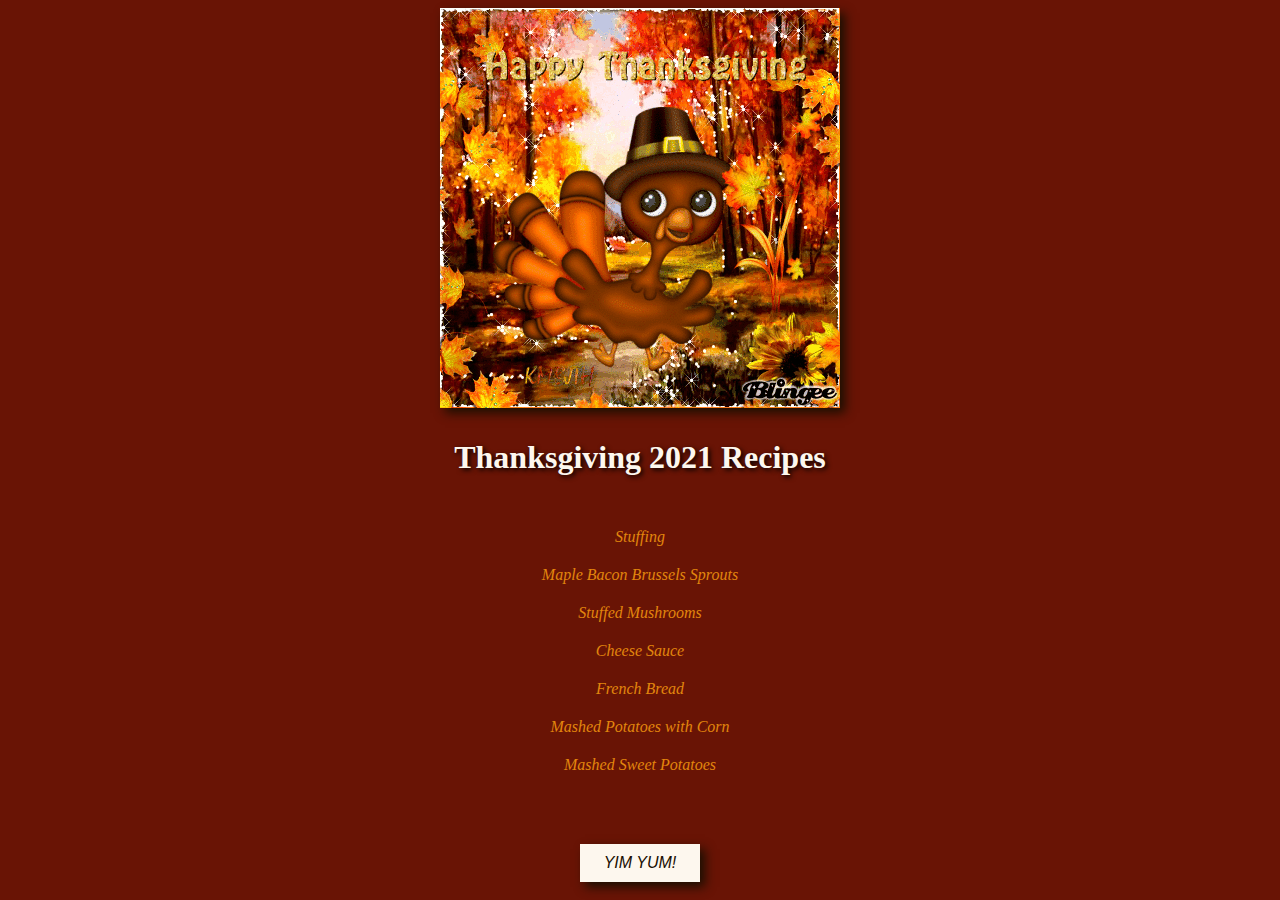
<file: index.html>
<!DOCTYPE html>
<!--[if lt IE 7]>      <html class="no-js lt-ie9 lt-ie8 lt-ie7"> <![endif]-->
<!--[if IE 7]>         <html class="no-js lt-ie9 lt-ie8"> <![endif]-->
<!--[if IE 8]>         <html class="no-js lt-ie9"> <![endif]-->
<!--[if gt IE 8]>      <html class="no-js"> <![endif]-->
<html>
    <head>
        <meta charset="utf-8">
        <meta http-equiv="X-UA-Compatible" content="IE=edge">
        <title>Home</title>
        <meta name="description" content="">
        <meta name="viewport" content="width=device-width, initial-scale=1.0">
        <link rel="stylesheet" href="style.css">
    </head>

   <body>
       <div class="pagecontainer">
       
            <img src="img/363055-Sparkle-Turkey-Happy-Thanksgiving-Gif.gif" alt="happy thanksgiving">
            <h1 class="recipes">Thanksgiving 2021 Recipes</h1>
            <p></p>
            
                <ul class="reclist">
                    <li class="reclist"><a href="recipes/stuffing.html">Stuffing</a></li>
                    <li class="reclist"><a href="recipes/brussels.html">Maple Bacon Brussels Sprouts</a></li>
                    <li class="reclist"><a href="recipes/mushrooms.html">Stuffed Mushrooms</a></li>
                    <li class="reclist"><a href="recipes/cheesesauce.html">Cheese Sauce</a></li>
                    <li class="reclist"><a href="recipes/bread.html">French Bread</a></li>
                    <li class="reclist"><a href="recipes/potatoes.html">Mashed Potatoes with Corn</a></li>
                    <li class="reclist"><a href="recipes/sweetpotatoes.html">Mashed Sweet Potatoes</a></li>
                </ul>
            
        </div>
        
             <p class="yimyum"><a href="https://www.timeanddate.com/countdown/thanksgiving">YIM YUM!</a></p>
         
        

        <script src="" async defer></script>
    </body>
</html>
</file>
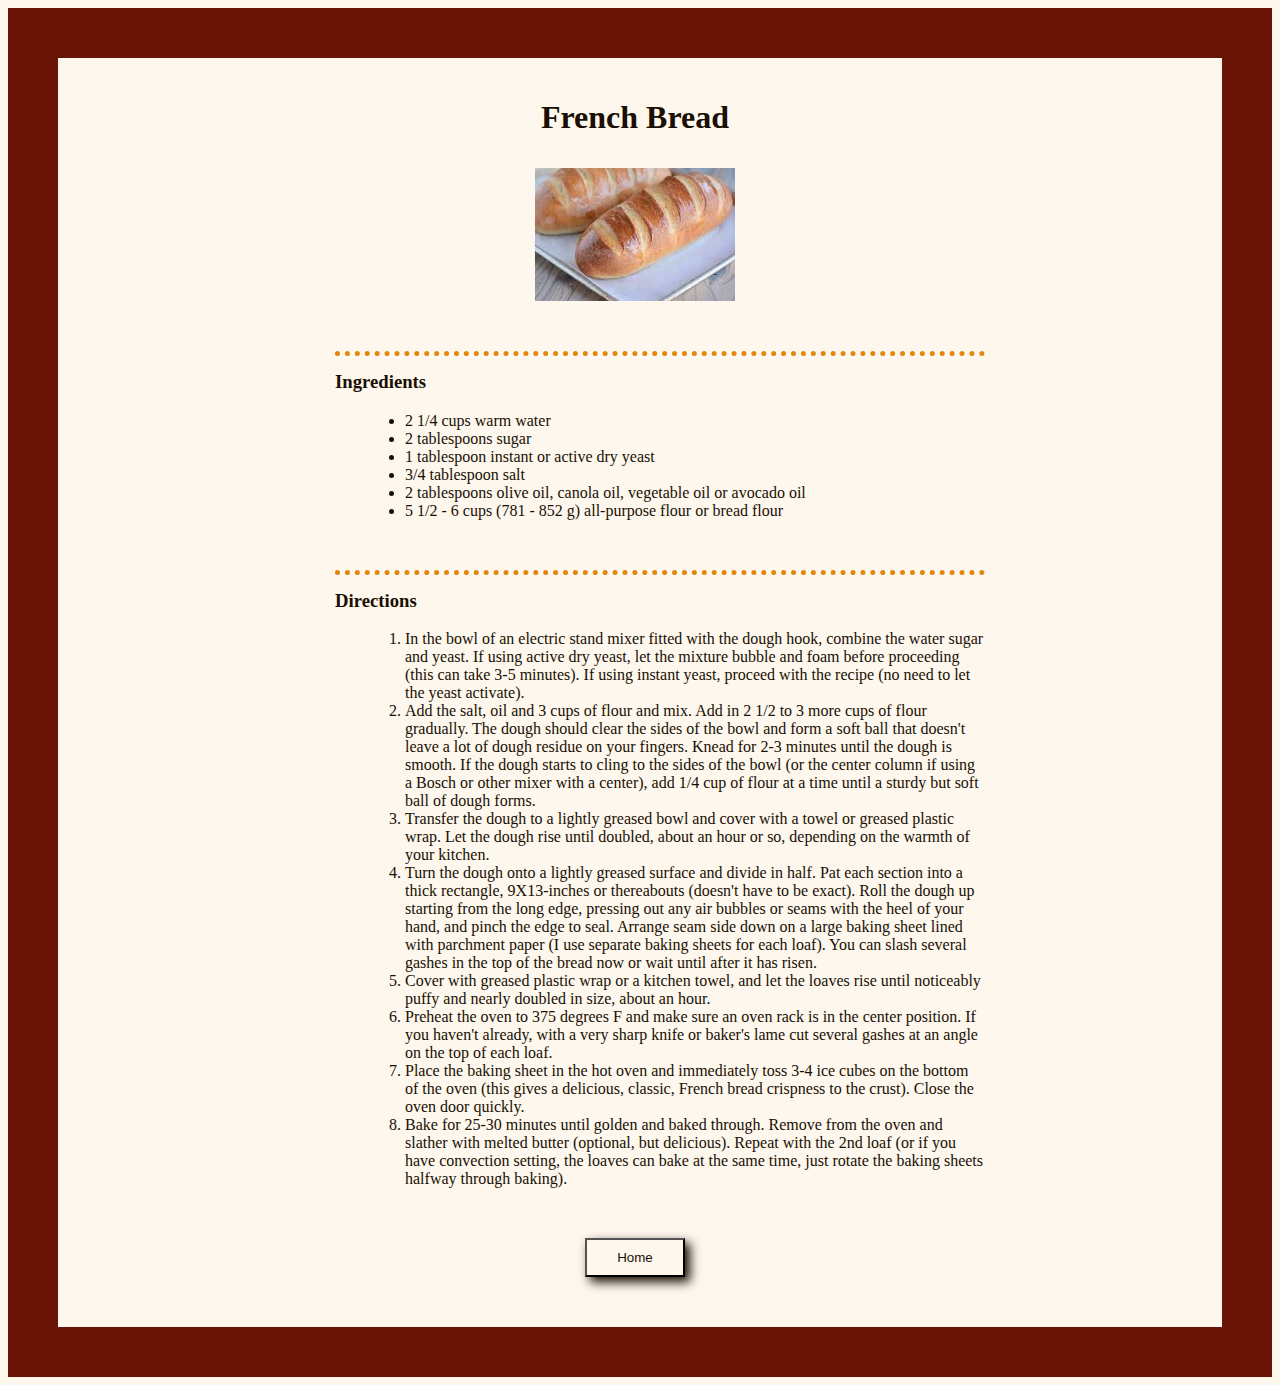
<file: recipes/bread.html>
<!DOCTYPE html>
<!--[if lt IE 7]>      <html class="no-js lt-ie9 lt-ie8 lt-ie7"> <![endif]-->
<!--[if IE 7]>         <html class="no-js lt-ie9 lt-ie8"> <![endif]-->
<!--[if IE 8]>         <html class="no-js lt-ie9"> <![endif]-->
<!--[if gt IE 8]>      <html class="no-js"> <![endif]-->
<html>
    <head>
        <meta charset="utf-8">
        <meta http-equiv="X-UA-Compatible" content="IE=edge">
        <title>French Bread</title>
        <meta name="description" content="">
        <meta name="viewport" content="width=device-width, initial-scale=1">
        <link rel="stylesheet" href="style.css">
    </head>
    <body>
        <div class="reccontainer">
            <h1 class="rectitle">French Bread</h1>
            <img src="../img/bread.jpeg" alt="french bread loaves">
       
            <h3 class="ingredients">Ingredients</h3>
                <ul class="inglist">
                    <li>2 1/4 cups warm water</li>
                    <li>2 tablespoons sugar</li>
                    <li>1 tablespoon instant or active dry yeast</li>
                    <li>3/4 tablespoon salt</li>
                    <li>2 tablespoons olive oil, canola oil, vegetable oil or avocado oil</li>
                    <li>5 1/2 - 6 cups (781 - 852 g) all-purpose flour or bread flour</li>
                </ul>
            <h3 class="directions">Directions</h3>
                <ol class="dirlist">
                    <li>In the bowl of an electric stand mixer fitted with the dough hook, combine the water sugar and yeast. If
                        using active dry yeast, let the mixture bubble and foam before proceeding (this can take 3-5 minutes).
                        If using instant yeast, proceed with the recipe (no need to let the yeast activate).</li>
                    <li>Add the salt, oil and 3 cups of flour and mix. Add in 2 1/2 to 3 more cups of flour gradually. The dough
                        should clear the sides of the bowl and form a soft ball that doesn't leave a lot of dough residue on your
                        fingers. Knead for 2-3 minutes until the dough is smooth. If the dough starts to cling to the sides of the
                        bowl (or the center column if using a Bosch or other mixer with a center), add 1/4 cup of flour at a time
                        until a sturdy but soft ball of dough forms.</li>
                    <li>Transfer the dough to a lightly greased bowl and cover with a towel or greased plastic wrap. Let the
                        dough rise until doubled, about an hour or so, depending on the warmth of your kitchen.</li>
                    <li>Turn the dough onto a lightly greased surface and divide in half. Pat each section into a thick rectangle,
                        9X13-inches or thereabouts (doesn't have to be exact). Roll the dough up starting from the long edge,
                        pressing out any air bubbles or seams with the heel of your hand, and pinch the edge to seal. Arrange
                        seam side down on a large baking sheet lined with parchment paper (I use separate baking sheets for
                        each loaf). You can slash several gashes in the top of the bread now or wait until after it has risen.</li>
                    <li>Cover with greased plastic wrap or a kitchen towel, and let the loaves rise until noticeably puffy and
                        nearly doubled in size, about an hour.</li>
                    <li>Preheat the oven to 375 degrees F and make sure an oven rack is in the center position. If you haven't
                        already, with a very sharp knife or baker's lame cut several gashes at an angle on the top of each loaf.</li>
                    <li>Place the baking sheet in the hot oven and immediately toss 3-4 ice cubes on the bottom of
                        the oven (this gives a delicious, classic, French bread crispness to the crust). Close the oven door
                        quickly.</li>
                    <li>Bake for 25-30 minutes until golden and baked through. Remove from the oven and slather with melted
                        butter (optional, but delicious). Repeat with the 2nd loaf (or if you have convection setting, the loaves
                        can bake at the same time, just rotate the baking sheets halfway through baking).</li>
                </ol>

            
            <button><a href="../index.html">Home</a></button>
       
        </div>
    </body>
</html>
</file>
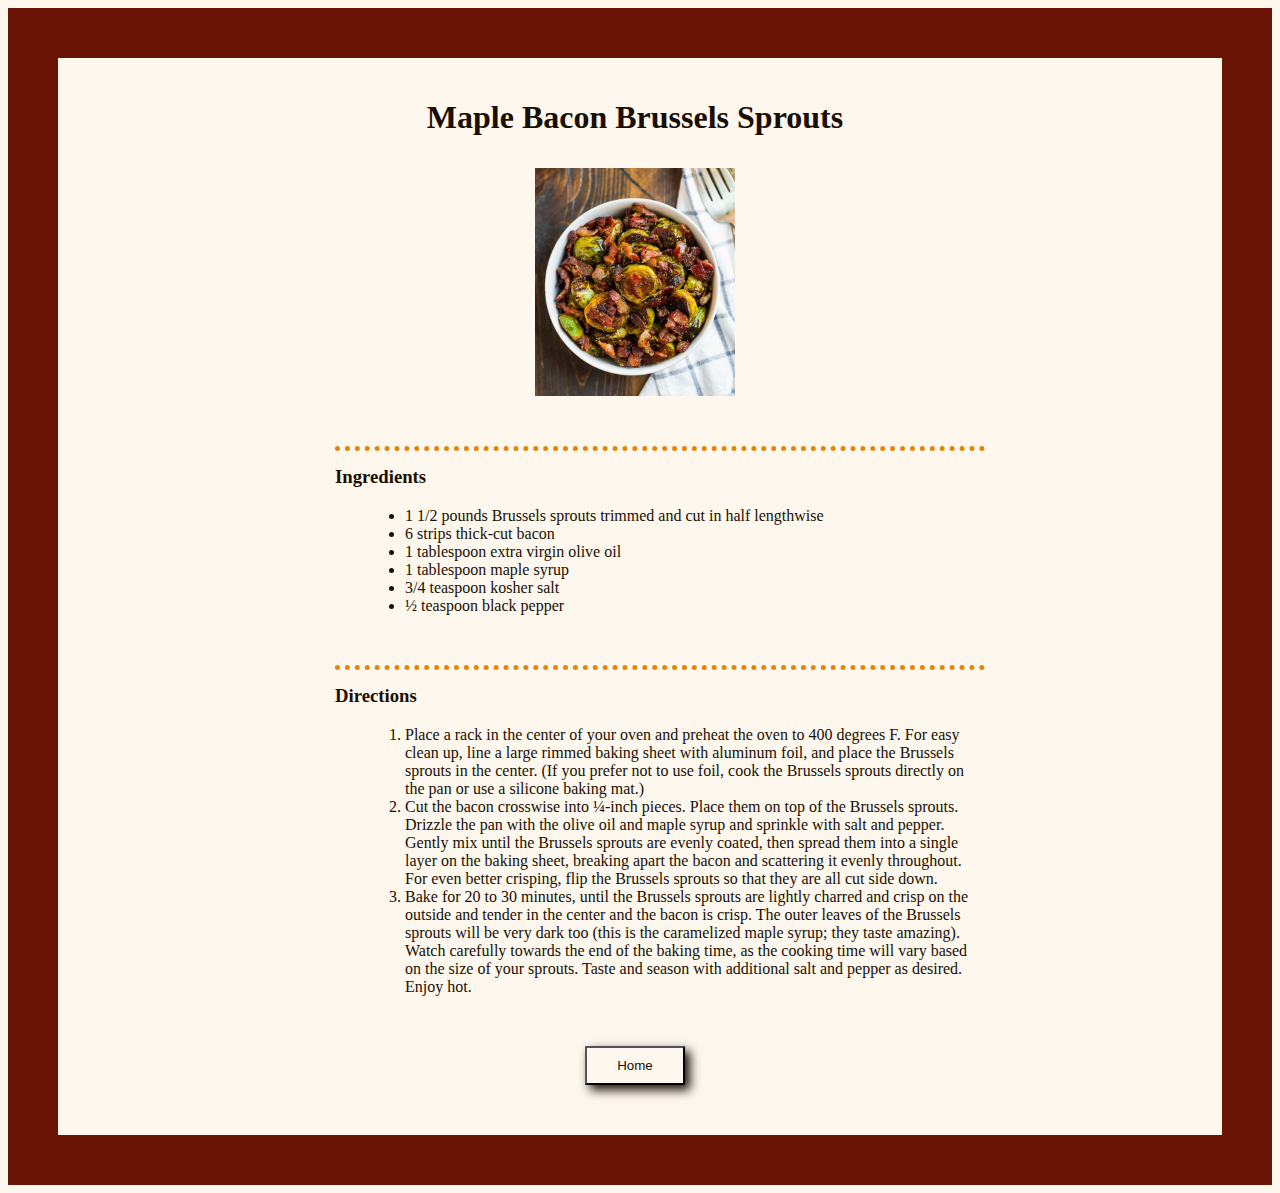
<file: recipes/brussels.html>
<!DOCTYPE html>
<!--[if lt IE 7]>      <html class="no-js lt-ie9 lt-ie8 lt-ie7"> <![endif]-->
<!--[if IE 7]>         <html class="no-js lt-ie9 lt-ie8"> <![endif]-->
<!--[if IE 8]>         <html class="no-js lt-ie9"> <![endif]-->
<!--[if gt IE 8]>      <html class="no-js"> <![endif]-->
<html>
    <head>
        <meta charset="utf-8">
        <meta http-equiv="X-UA-Compatible" content="IE=edge">
        <title>Brussels Sprouts</title>
        <meta name="description" content="">
        <meta name="viewport" content="width=device-width, initial-scale=1">
        <link rel="stylesheet" href="style.css">
    </head>
    <body>
        <div class="reccontainer">
            <h1 class="rectitle">Maple Bacon Brussels Sprouts</h1>
            <img src="../img/brussels.jpeg" alt="roasted Brussels sprouts with bacon">
       
            <h3 class="ingredients">Ingredients</h3>
                <ul class="inglist">
                    <li>1 1/2 pounds Brussels sprouts trimmed and cut in half lengthwise</li>
                    <li>6 strips thick-cut bacon</li>
                    <li>1 tablespoon extra virgin olive oil</li>
                    <li>1 tablespoon maple syrup</li>
                    <li>3/4 teaspoon kosher salt</li>
                    <li>½ teaspoon black pepper</li>
                </ul>
            <h3 class="directions">Directions</h3>
                <ol class="dirlist">
                    <li>Place a rack in the center of your oven and preheat the oven to 400 degrees F. For easy clean up, line a large rimmed baking sheet with aluminum foil, and place the Brussels sprouts in the center. (If you prefer not to use foil, cook the Brussels sprouts directly on the pan or use a silicone baking mat.)</li>
                    <li>Cut the bacon crosswise into ¼-inch pieces. Place them on top of the Brussels sprouts. Drizzle the pan with the olive oil and maple syrup and sprinkle with salt and pepper. Gently mix until the Brussels sprouts are evenly coated, then spread them into a single layer on the baking sheet, breaking apart the bacon and scattering it evenly throughout. For even better crisping, flip the Brussels sprouts so that they are all cut side down.</li>
                    <li>Bake for 20 to 30 minutes, until the Brussels sprouts are lightly charred and crisp on the outside and tender in the center and the bacon is crisp. The outer leaves of the Brussels sprouts will be very dark too (this is the caramelized maple syrup; they taste amazing). Watch carefully towards the end of the baking time, as the cooking time will vary based on the size of your sprouts. Taste and season with additional salt and pepper as desired. Enjoy hot.</li>
                </ol>
            <button><a href="../index.html">Home</a></button>
       
        </div>
    </body>
</html>
</file>
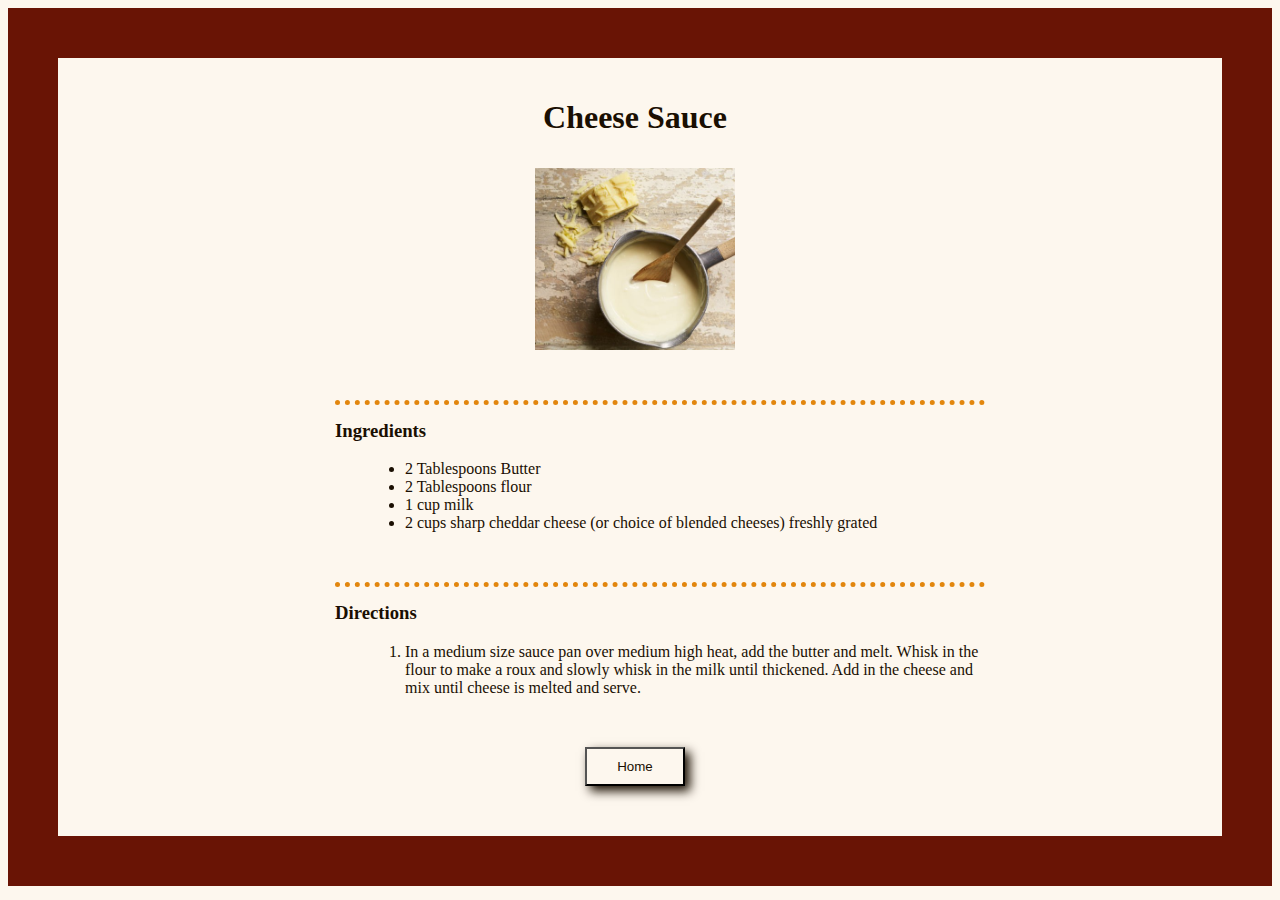
<file: recipes/cheesesauce.html>
<!DOCTYPE html>
<!--[if lt IE 7]>      <html class="no-js lt-ie9 lt-ie8 lt-ie7"> <![endif]-->
<!--[if IE 7]>         <html class="no-js lt-ie9 lt-ie8"> <![endif]-->
<!--[if IE 8]>         <html class="no-js lt-ie9"> <![endif]-->
<!--[if gt IE 8]>      <html class="no-js"> <![endif]-->
<html>
    <head>
        <meta charset="utf-8">
        <meta http-equiv="X-UA-Compatible" content="IE=edge">
        <title>Cheese Sauce</title>
        <meta name="description" content="">
        <meta name="viewport" content="width=device-width, initial-scale=1">
        <link rel="stylesheet" href="style.css">
    </head>
    <body>
        <div class="reccontainer">
            <h1 class="rectitle">Cheese Sauce</h1>
            <img src="../img/cheesesauce.jpeg" alt="cheese sauce">
       
            <h3 class="ingredients">Ingredients</h3>
                <ul class="inglist">
                    <li>2 Tablespoons Butter</li>
                    <li>2 Tablespoons flour</li>
                    <li>1 cup milk</li>
                    <li>2 cups sharp cheddar cheese (or choice of blended cheeses) 
                        freshly grated</li>
                </ul>
            <h3 class="directions">Directions</h3>
                <ol class="dirlist">
                    <li>In a medium size sauce pan over medium high heat, add the butter and melt. Whisk in the
                        flour to make a roux and slowly whisk in the milk until thickened. Add in the cheese and mix until cheese is melted and
                        serve.</li>
                </ol>
            <button><a href="../index.html">Home</a></button>
       
        </div>
    </body>
</html>
</file>
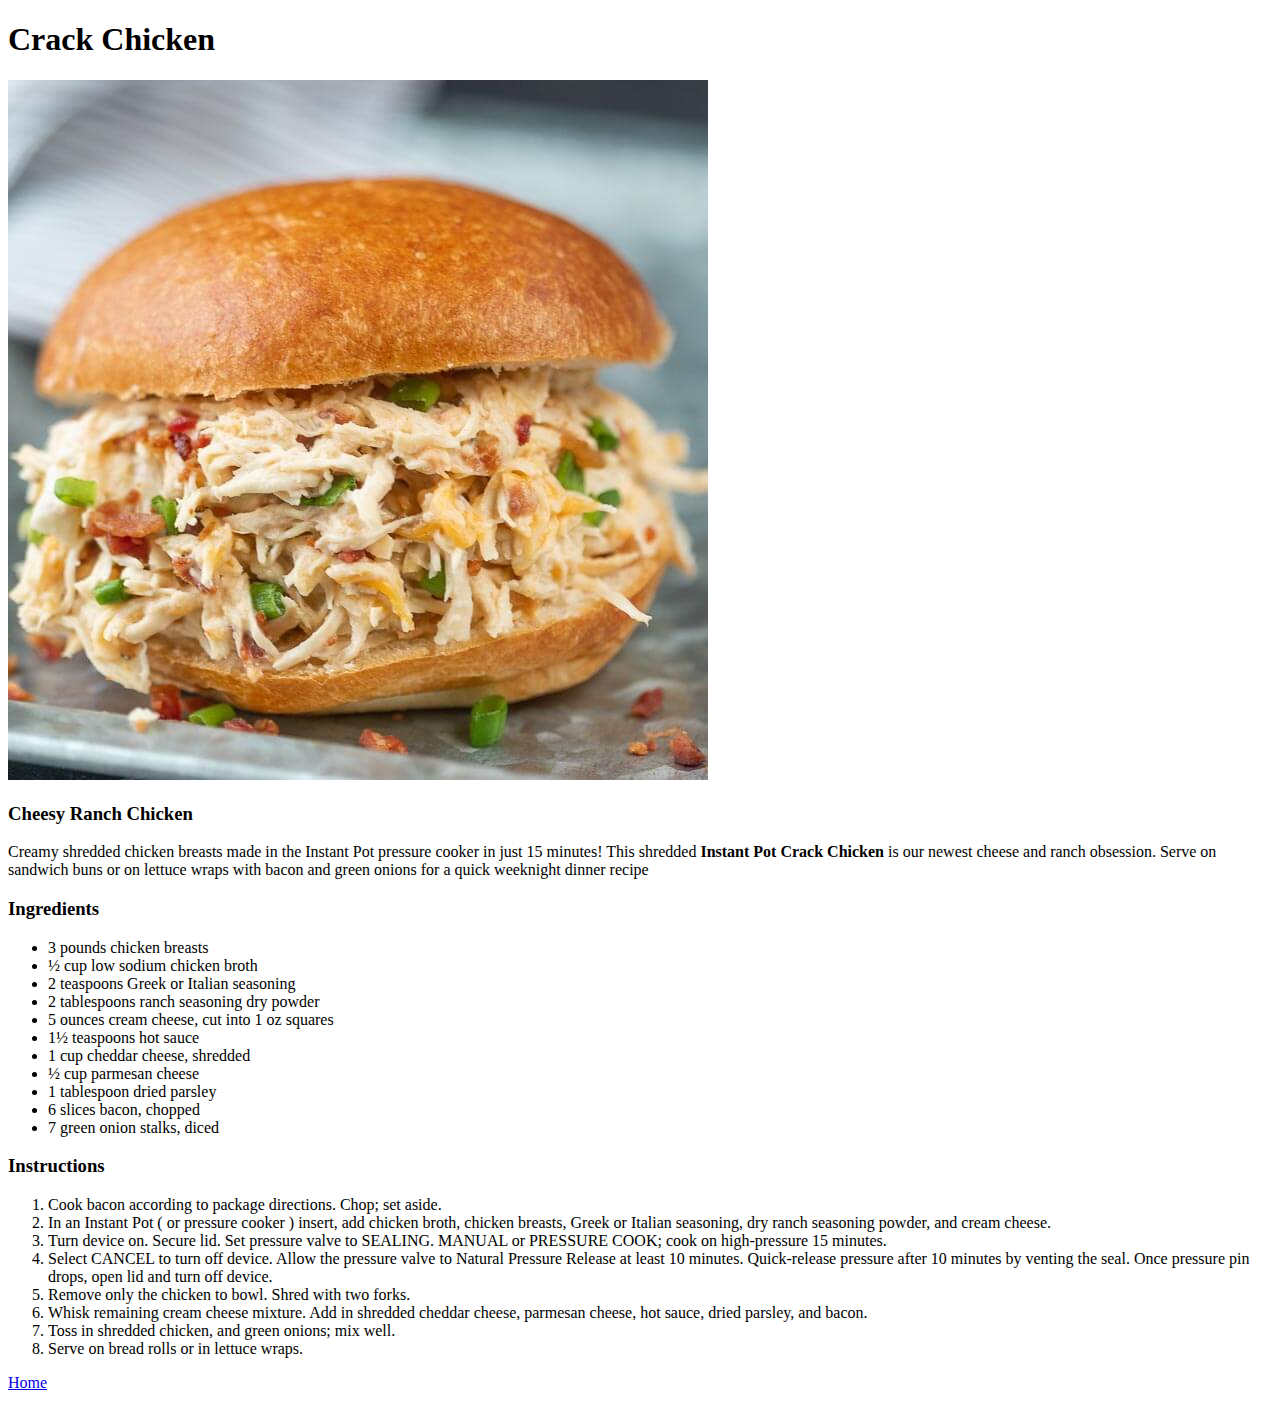
<file: recipes/crackchicken.html>
<!DOCTYPE html>
<!--[if lt IE 7]>      <html class="no-js lt-ie9 lt-ie8 lt-ie7"> <![endif]-->
<!--[if IE 7]>         <html class="no-js lt-ie9 lt-ie8"> <![endif]-->
<!--[if IE 8]>         <html class="no-js lt-ie9"> <![endif]-->
<!--[if gt IE 8]>      <html class="no-js"> <![endif]-->
<html>
    <head>
        <meta charset="utf-8">
        <meta http-equiv="X-UA-Compatible" content="IE=edge">
        <title>Crack Chicken</title>
        <meta name="description" content="">
        <meta name="viewport" content="width=device-width, initial-scale=1">
        <link rel="stylesheet" href="">
    </head>
    <body>
        <h1>Crack Chicken</h1>
        <img src="../img/crackchicken.png" alt="crack chicken in the instant pot">
        <h3>Cheesy Ranch Chicken</h3>
        <p>Creamy shredded chicken breasts made in the Instant Pot pressure cooker in just 15 minutes! This shredded <strong>Instant Pot Crack Chicken</strong> is our newest cheese and ranch obsession. Serve on sandwich buns or on lettuce wraps with bacon and green onions for a quick weeknight dinner recipe</p>
        <h3>Ingredients</h3>
        <ul>
            <li>3 pounds chicken breasts</li>
            <li>½ cup low sodium chicken broth</li>
            <li>2 teaspoons Greek or Italian seasoning</li>
            <li>2 tablespoons ranch seasoning dry powder</li>
            <li>5 ounces cream cheese, cut into 1 oz squares</li>
            <li>1½ teaspoons hot sauce</li>
            <li>1 cup cheddar cheese, shredded</li>
            <li>½ cup parmesan cheese</li>
            <li>1 tablespoon dried parsley</li>
            <li>6 slices bacon, chopped</li>
            <li>7 green onion stalks, diced</li>
        </ul>
        <h3>Instructions</h3>
        <ol>
            <li>Cook bacon according to package directions. Chop; set aside.</li>
            <li>In an Instant Pot ( or pressure cooker ) insert, add chicken broth, chicken breasts, Greek or Italian seasoning, dry ranch seasoning powder, and cream cheese.</li>
            <li>Turn device on. Secure lid.
                Set pressure valve to SEALING.
                MANUAL or PRESSURE COOK; cook on high-pressure 15 minutes.</li>
            <li>Select CANCEL to turn off device. Allow the pressure valve to Natural Pressure Release at least 10 minutes.
                Quick-release pressure after 10 minutes by venting the seal. Once pressure pin drops, open lid and turn off device.</li>
            <li>Remove only the chicken to bowl. Shred with two forks.</li>
            <li>Whisk remaining cream cheese mixture. Add in shredded cheddar cheese, parmesan cheese, hot sauce, dried parsley, and bacon.</li>
            <li>Toss in shredded chicken, and green onions; mix well.</li>
            <li>Serve on bread rolls or in lettuce wraps.</li>
        </ol>
        <p><a href="../index.html">Home</a></p>
        <script src="" async defer></script>
    </body>
</html>
</file>
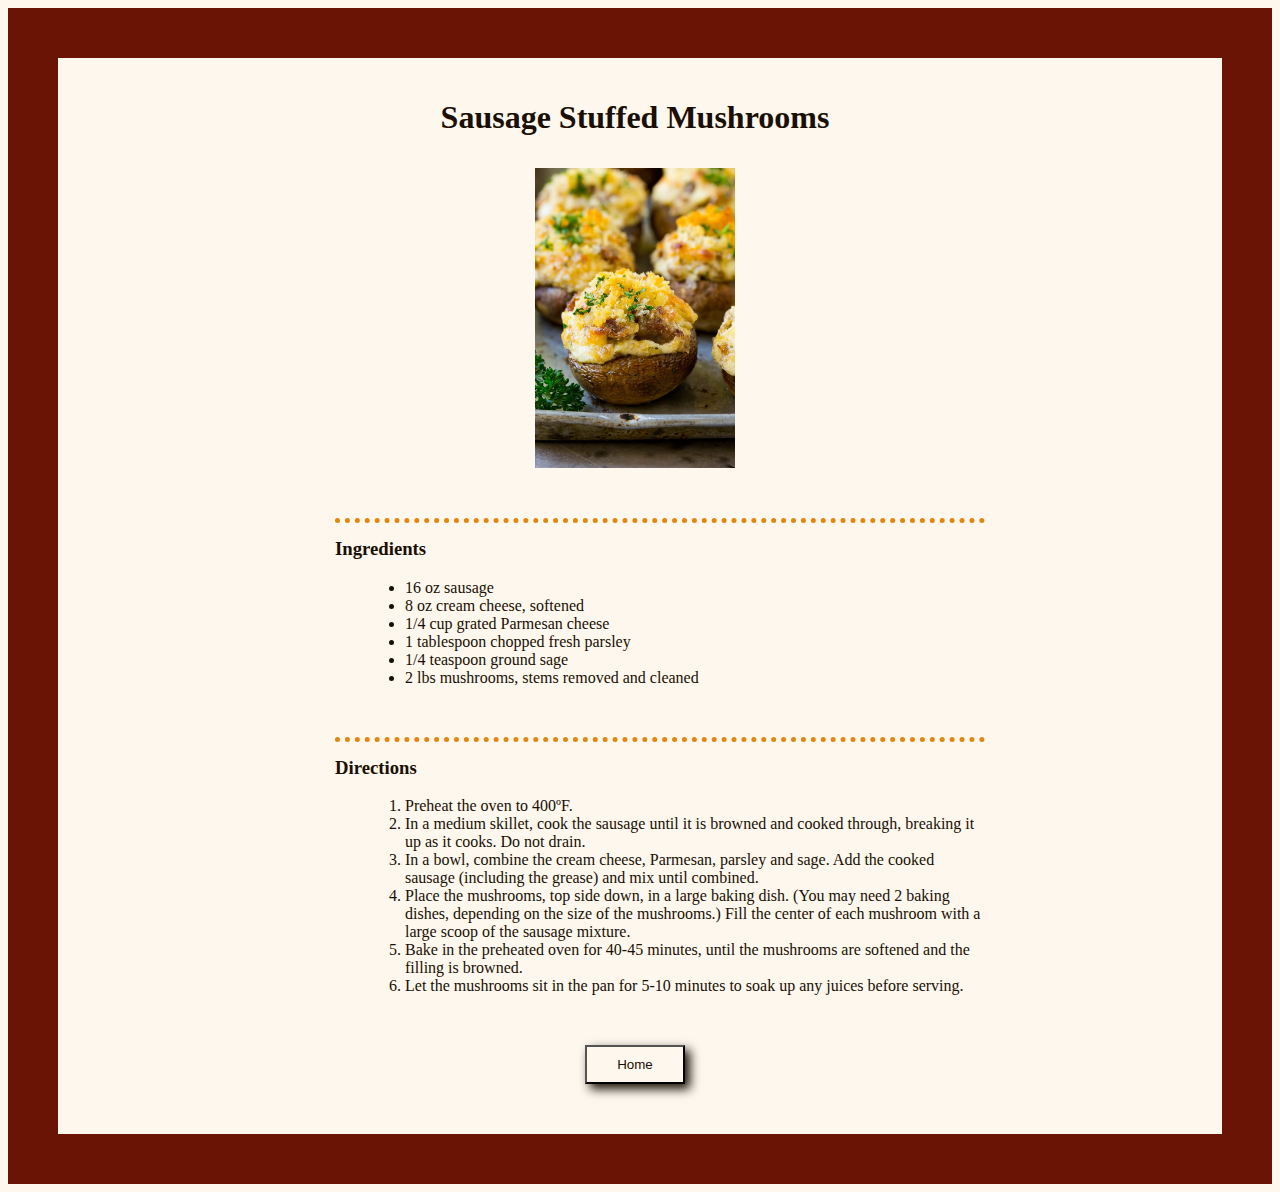
<file: recipes/mushrooms.html>
<!DOCTYPE html>
<!--[if lt IE 7]>      <html class="no-js lt-ie9 lt-ie8 lt-ie7"> <![endif]-->
<!--[if IE 7]>         <html class="no-js lt-ie9 lt-ie8"> <![endif]-->
<!--[if IE 8]>         <html class="no-js lt-ie9"> <![endif]-->
<!--[if gt IE 8]>      <html class="no-js"> <![endif]-->
<html>
    <head>
        <meta charset="utf-8">
        <meta http-equiv="X-UA-Compatible" content="IE=edge">
        <title>Stuffed Mushrooms</title>
        <meta name="description" content="">
        <meta name="viewport" content="width=device-width, initial-scale=1">
        <link rel="stylesheet" href="style.css">
    </head>
    <body>
        <div class="reccontainer">
            <h1 class="rectitle">Sausage Stuffed Mushrooms</h1>
            <img src="../img/mush.jpeg" alt="stuffed mushrooms">
       
            <h3 class="ingredients">Ingredients</h3>
                <ul class="inglist">
                    <li>16 oz sausage</li>
                    <li>8 oz cream cheese, softened</li>
                    <li>1/4 cup grated Parmesan cheese</li>
                    <li>1 tablespoon chopped fresh parsley</li>
                    <li>1/4 teaspoon ground sage</li>
                    <li>2 lbs mushrooms, stems removed and cleaned</li>
                </ul>
            <h3 class="directions">Directions</h3>
                <ol class="dirlist">
                    <li>Preheat the oven to 400ºF.</li>
                    <li>In a medium skillet, cook the sausage until it is browned and cooked through,
                        breaking it up as it cooks. Do not drain.</li>
                    <li>In a bowl, combine the cream cheese, Parmesan, parsley and sage. Add the
                        cooked sausage (including the grease) and mix until combined.</li>
                    <li>Place the mushrooms, top side down, in a large baking dish. (You may need 2
                        baking dishes, depending on the size of the mushrooms.) Fill the center of each
                        mushroom with a large scoop of the sausage mixture.</li>
                    <li>Bake in the preheated oven for 40-45 minutes, until the mushrooms are softened
                        and the filling is browned.</li>
                    <li>Let the mushrooms sit in the pan for 5-10 minutes to soak up any juices before
                        serving.</li>    
                </ol>
            <button><a href="../index.html">Home</a></button>
       
        </div>
    </body>
</html>
</file>
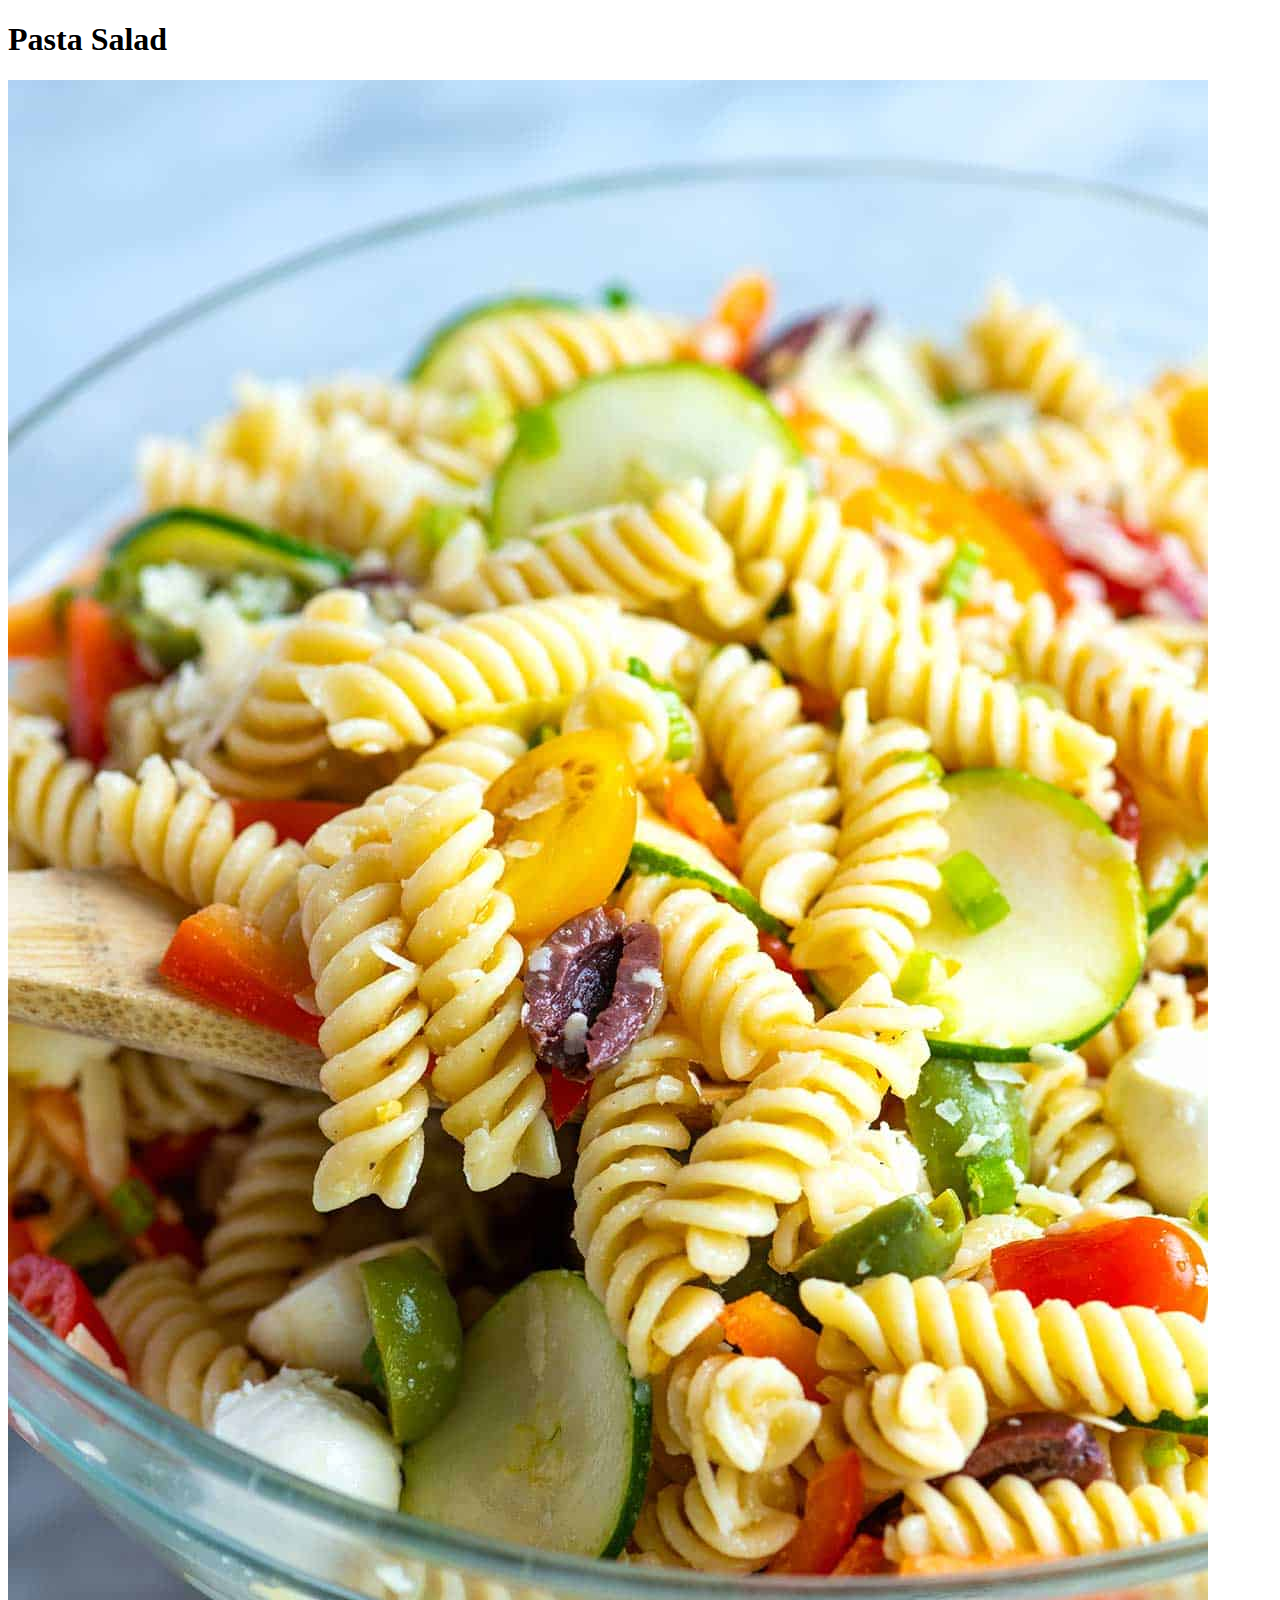
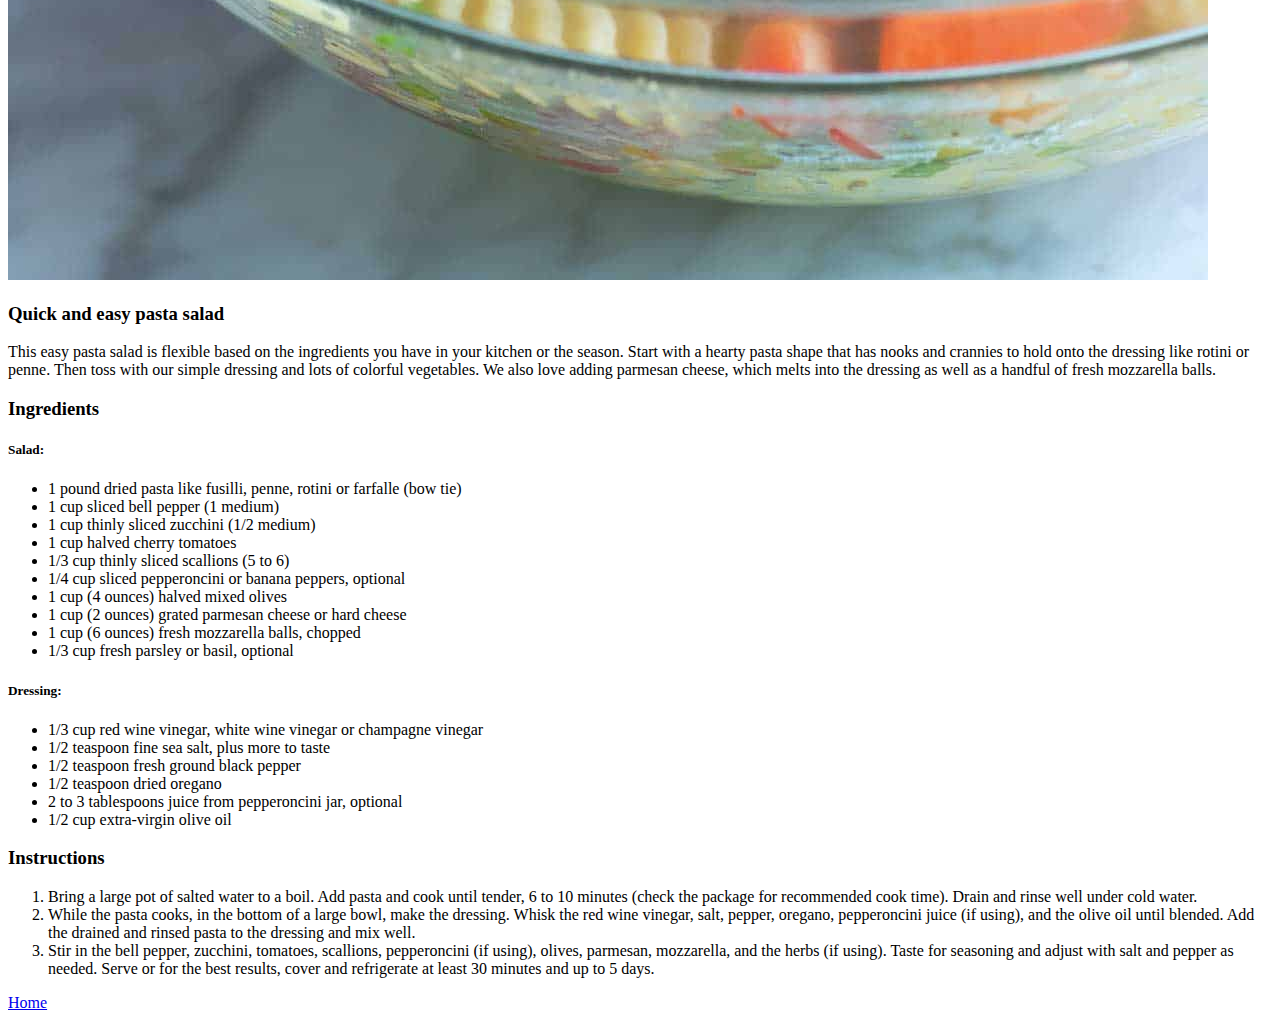
<file: recipes/pasta.html>
<!DOCTYPE html>
<!--[if lt IE 7]>      <html class="no-js lt-ie9 lt-ie8 lt-ie7"> <![endif]-->
<!--[if IE 7]>         <html class="no-js lt-ie9 lt-ie8"> <![endif]-->
<!--[if IE 8]>         <html class="no-js lt-ie9"> <![endif]-->
<!--[if gt IE 8]>      <html class="no-js"> ![endif]-->
<html>
    <head>
        <meta charset="utf-8">
        <meta http-equiv="X-UA-Compatible" content="IE=edge">
        <title>Pasta Salad</title>
        <meta name="description" content="">
        <meta name="viewport" content="width=device-width, initial-scale=1">
        <link rel="stylesheet" href="">
    </head>
    <body>
        <h1>Pasta Salad</h1>
        <img src="../img/pastasalad.jpeg" alt="pasta salad with cheese and vegetables">
        <h3>Quick and easy pasta salad</h3>
        <p>This easy pasta salad is flexible based on the ingredients you have in your kitchen or the season. Start with a hearty pasta shape that has nooks and crannies to hold onto the dressing like rotini or penne. Then toss with our simple dressing and lots of colorful vegetables. We also love adding parmesan cheese, which melts into the dressing as well as a handful of fresh mozzarella balls.</p>
        <h3>Ingredients</h3>
        <h5>Salad:</h5>
        <ul>
            <li>1 pound dried pasta like fusilli, penne, rotini or farfalle (bow tie)</li>
            <li>1 cup sliced bell pepper (1 medium)</li>
            <li>1 cup thinly sliced zucchini (1/2 medium)</li>
            <li>1 cup halved cherry tomatoes</li>
            <li>1/3 cup thinly sliced scallions (5 to 6)</li>
            <li>1/4 cup sliced pepperoncini or banana peppers, optional</li>
            <li>1 cup (4 ounces) halved mixed olives</li>
            <li>1 cup (2 ounces) grated parmesan cheese or hard cheese</li>
            <li>1 cup (6 ounces) fresh mozzarella balls, chopped</li>
            <li>1/3 cup fresh parsley or basil, optional</li>
        </ul>
        <h5>Dressing:</h5>
        <ul>
            <li>1/3 cup red wine vinegar, white wine vinegar or champagne vinegar</li>
            <li>1/2 teaspoon fine sea salt, plus more to taste</li>
            <li>1/2 teaspoon fresh ground black pepper</li>
            <li>1/2 teaspoon dried oregano</li>
            <li>2 to 3 tablespoons juice from pepperoncini jar, optional</li>
            <li>1/2 cup extra-virgin olive oil</li>
        </ul>
        <h3>Instructions</h3>
        <ol>
            <li>Bring a large pot of salted water to a boil. Add pasta and cook until tender, 6 to 10 minutes (check the package for recommended cook time). Drain and rinse well under cold water.</li>
            <li>While the pasta cooks, in the bottom of a large bowl, make the dressing. Whisk the red wine vinegar, salt, pepper, oregano, pepperoncini juice (if using), and the olive oil until blended. Add the drained and rinsed pasta to the dressing and mix well.</li>
            <li>Stir in the bell pepper, zucchini, tomatoes, scallions, pepperoncini (if using), olives, parmesan, mozzarella, and the herbs (if using). Taste for seasoning and adjust with salt and pepper as needed. Serve or for the best results, cover and refrigerate at least 30 minutes and up to 5 days.</li>
        </ol>
        <p><a href="../index.html">Home</a></p>
        <script src="" async defer></script>
    </body>
</html>
</file>
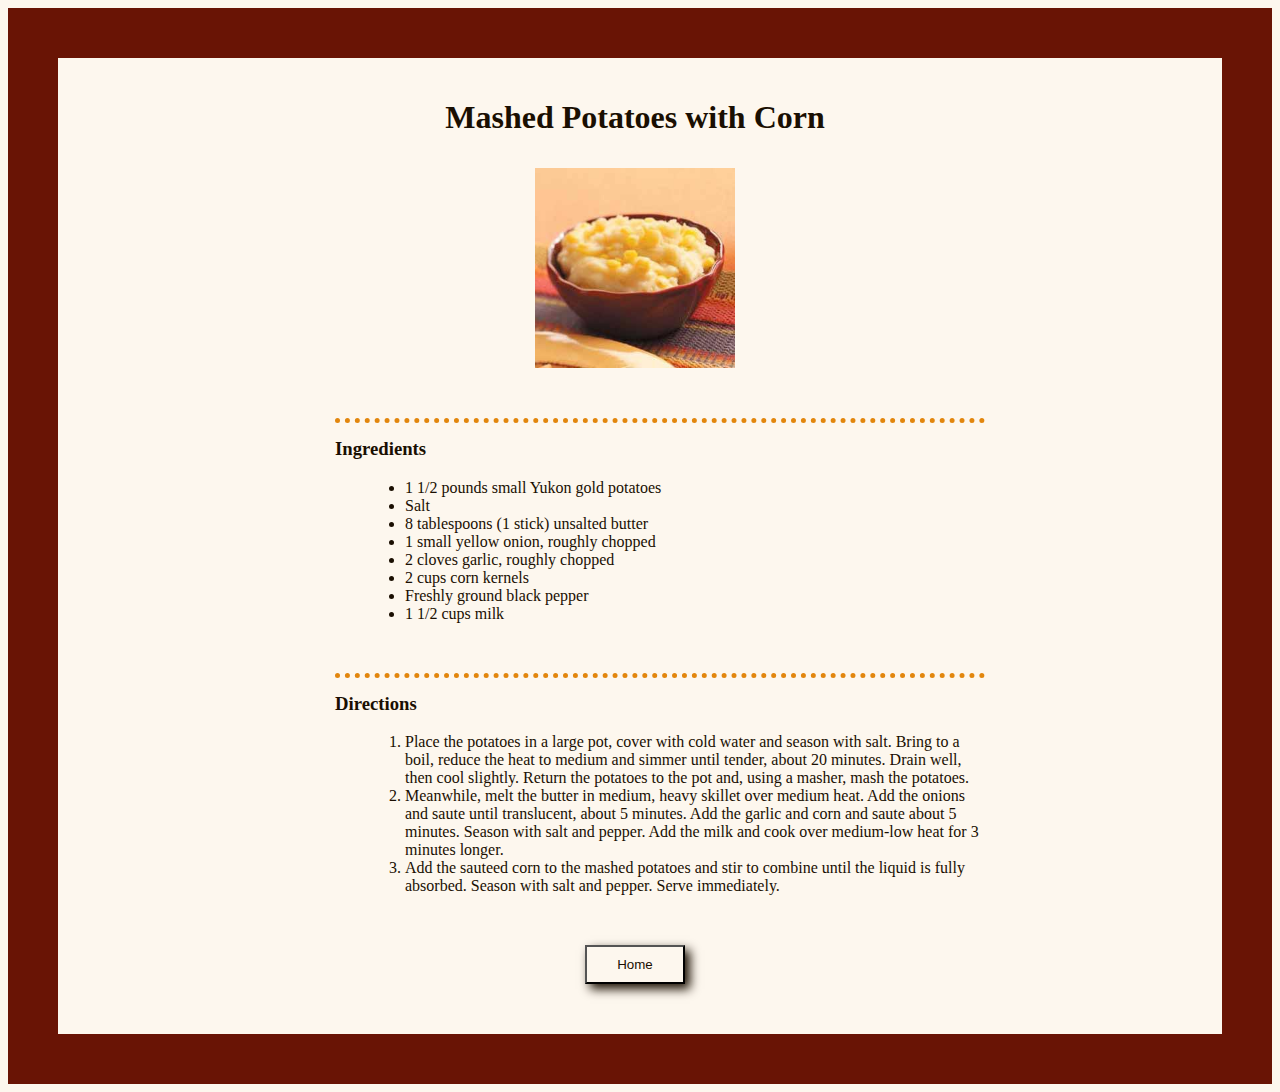
<file: recipes/potatoes.html>
<!DOCTYPE html>
<!--[if lt IE 7]>      <html class="no-js lt-ie9 lt-ie8 lt-ie7"> <![endif]-->
<!--[if IE 7]>         <html class="no-js lt-ie9 lt-ie8"> <![endif]-->
<!--[if IE 8]>         <html class="no-js lt-ie9"> <![endif]-->
<!--[if gt IE 8]>      <html class="no-js"> <![endif]-->
<html>
    <head>
        <meta charset="utf-8">
        <meta http-equiv="X-UA-Compatible" content="IE=edge">
        <title>Mashed Potatoes</title>
        <meta name="description" content="">
        <meta name="viewport" content="width=device-width, initial-scale=1">
        <link rel="stylesheet" href="style.css">
    </head>
    <body>
        <div class="reccontainer">
            <h1 class="rectitle">Mashed Potatoes with Corn</h1>
            <img src="../img/taters.jpeg" alt="mashed potatoes with corn mixed in">
       
            <h3 class="ingredients">Ingredients</h3>
                <ul class="inglist">
                    <li>1 1/2 pounds small Yukon gold potatoes</li>
                    <li>Salt</li>
                    <li>8 tablespoons (1 stick) unsalted butter</li>
                    <li>1 small yellow onion, roughly chopped</li>
                    <li>2 cloves garlic, roughly chopped</li>
                    <li>2 cups corn kernels</li>
                    <li>Freshly ground black pepper</li>
                    <li>1 1/2 cups milk</li>
                </ul>
            <h3 class="directions">Directions</h3>
                <ol class="dirlist">
                    <li>Place the potatoes in a large pot, cover
                        with cold water and season with salt.
                        Bring to a boil, reduce the heat to medium
                        and simmer until tender, about 20
                        minutes. Drain well, then cool slightly.
                        Return the potatoes to the pot and, using a
                        masher, mash the potatoes.</li>
                    <li>Meanwhile, melt the butter in medium,
                        heavy skillet over medium heat. Add
                        the onions and saute until translucent,
                        about 5 minutes. Add the garlic and corn
                        and saute about 5 minutes. Season with
                        salt and pepper. Add the milk and cook
                        over medium-low heat for 3 minutes longer.</li>
                    <li>Add the sauteed corn to the mashed
                        potatoes and stir to combine until the
                        liquid is fully absorbed. Season with salt
                        and pepper. Serve immediately.</li>
                </ol>
            <button><a href="../index.html">Home</a></button>
       
        </div>
    </body>
</html>
</file>
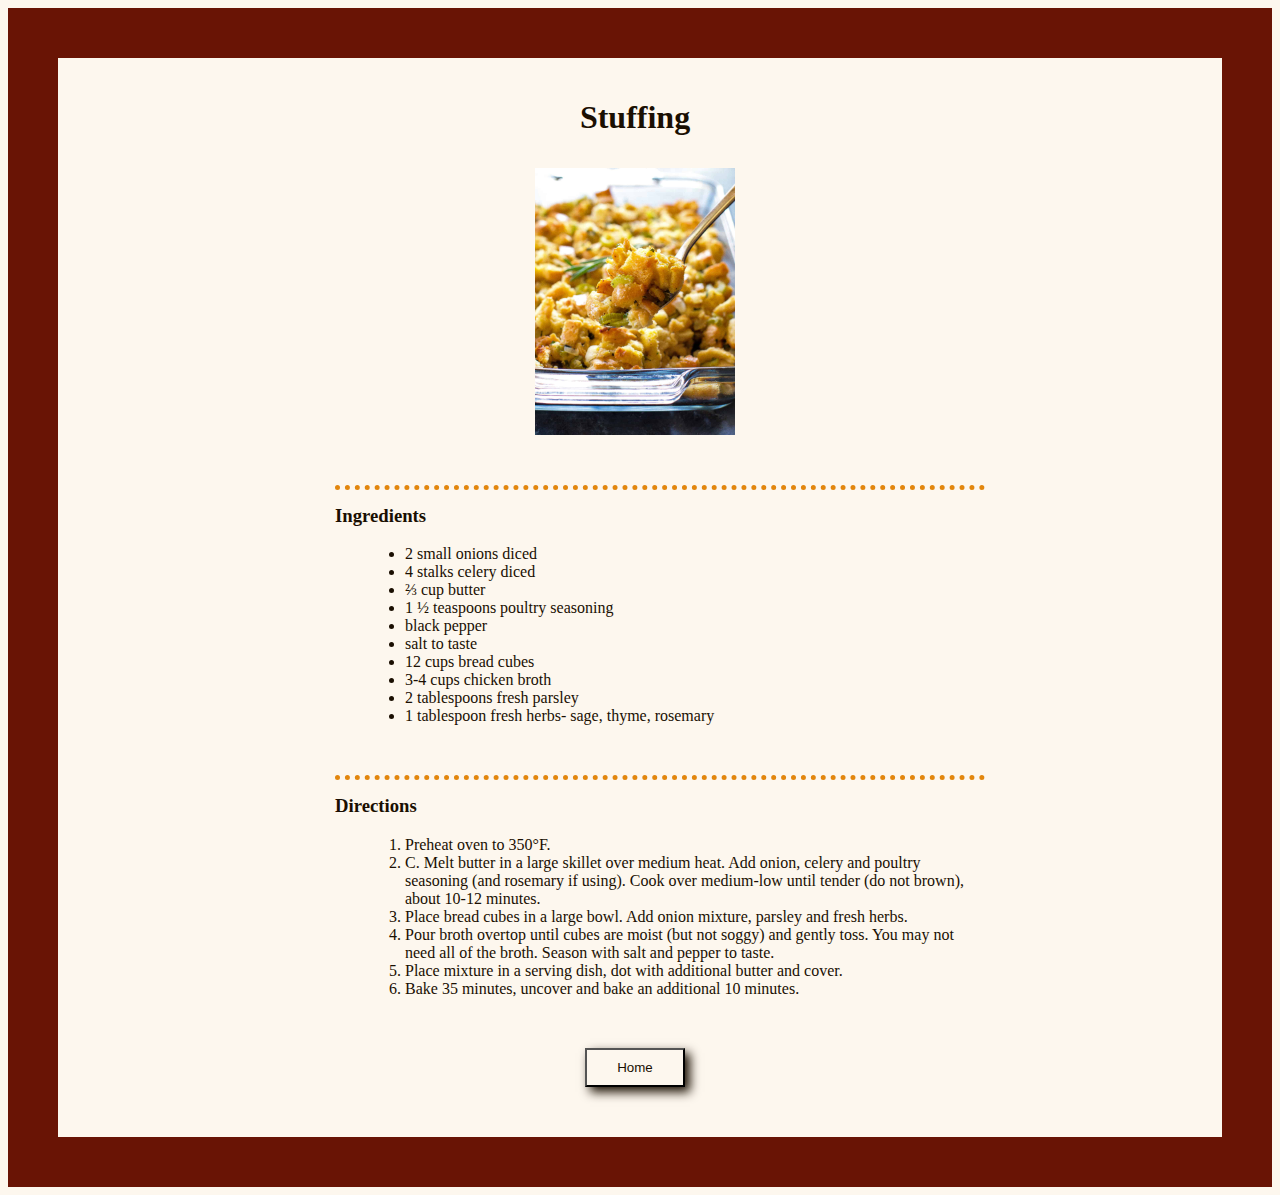
<file: recipes/stuffing.html>
<!DOCTYPE html>
<!--[if lt IE 7]>      <html class="no-js lt-ie9 lt-ie8 lt-ie7"> <![endif]-->
<!--[if IE 7]>         <html class="no-js lt-ie9 lt-ie8"> <![endif]-->
<!--[if IE 8]>         <html class="no-js lt-ie9"> <![endif]-->
<!--[if gt IE 8]>      <html class="no-js"> <![endif]-->
<html>
    <head>
        <meta charset="utf-8">
        <meta http-equiv="X-UA-Compatible" content="IE=edge">
        <title>Stuffing</title>
        <meta name="description" content="">
        <meta name="viewport" content="width=device-width, initial-scale=1">
        <link rel="stylesheet" href="style.css">
    </head>
    <body>
        <div class="reccontainer">
            <h1 class="rectitle">Stuffing</h1>
            <img src="../img/stuffing.jpeg" alt="thanksgiving stuffing">
       
            <h3 class="ingredients">Ingredients</h3>
                <ul class="inglist">
                    <li>2 small onions
                        diced</li>
                    <li>4 stalks celery
                        diced</li>
                    <li>⅔ cup butter</li>
                    <li>1 ½ teaspoons poultry seasoning</li>
                    <li>black pepper</li>
                    <li>salt to taste</li>
                    <li>12 cups bread cubes</li>
                    <li>3-4 cups chicken broth</li>
                    <li>2 tablespoons fresh parsley</li>
                    <li>1 tablespoon fresh herbs- 
                        sage, thyme,
                        rosemary</li>
                </ul>
            <h3 class="directions">Directions</h3>
                <ol class="dirlist">
                    <li>Preheat oven to 350°F.</li>
                    <li>C. Melt butter in a large skillet over medium heat. Add onion, celery and poultry seasoning (and
                        rosemary if using). Cook over medium-low until tender (do not brown), about 10-12 minutes.</li>
                    <li>Place bread cubes in a large bowl. Add onion mixture, parsley and fresh herbs.</li>
                    <li>Pour broth overtop until cubes are moist (but not soggy) and gently toss. You may not need
                        all of the broth. Season with salt and pepper to taste.</li>
                    <li>Place mixture in a serving dish, dot with additional butter and cover.</li>
                    <li> Bake 35 minutes, uncover and bake an additional 10 minutes.</li>
                </ol>
            <button><a href="../index.html">Home</a></button>
       
        </div>
    </body>
</html>
</file>
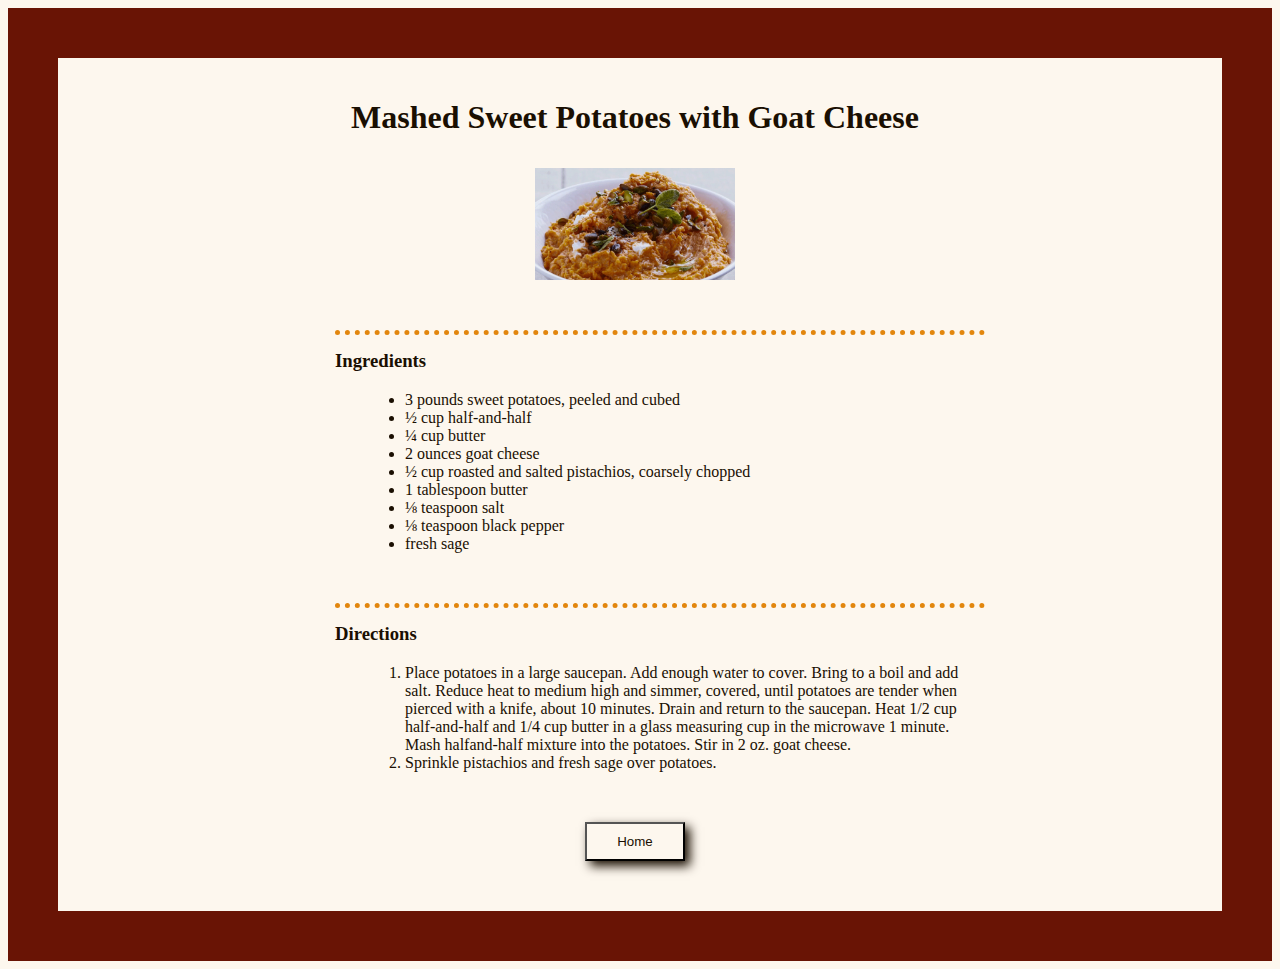
<file: recipes/sweetpotatoes.html>
<!DOCTYPE html>
<!--[if lt IE 7]>      <html class="no-js lt-ie9 lt-ie8 lt-ie7"> <![endif]-->
<!--[if IE 7]>         <html class="no-js lt-ie9 lt-ie8"> <![endif]-->
<!--[if IE 8]>         <html class="no-js lt-ie9"> <![endif]-->
<!--[if gt IE 8]>      <html class="no-js"> <![endif]-->
<html>
    <head>
        <meta charset="utf-8">
        <meta http-equiv="X-UA-Compatible" content="IE=edge">
        <title>Mashed Sweet Potatoes</title>
        <meta name="description" content="">
        <meta name="viewport" content="width=device-width, initial-scale=1">
        <link rel="stylesheet" href="style.css">
    </head>
    <body>
        <div class="reccontainer">
            <h1 class="rectitle">Mashed Sweet Potatoes with Goat Cheese</h1>
            <img src="../img/sweettaters.jpeg" alt="mashed sweet potatoes">
       
            <h3 class="ingredients">Ingredients</h3>
                <ul class="inglist">
                    <li>3 pounds sweet potatoes,
                        peeled and cubed</li>
                    <li>½ cup half-and-half</li>
                    <li>¼ cup butter</li>
                    <li>2 ounces goat cheese</li>
                    <li>½ cup roasted and salted
                        pistachios, coarsely chopped</li>
                    <li>1 tablespoon butter</li>
                    <li>⅛ teaspoon salt</li>
                    <li>⅛ teaspoon black pepper</li>
                    <li>fresh sage</li>
                </ul>
            <h3 class="directions">Directions</h3>
                <ol class="dirlist">
                    <li>Place potatoes in a large saucepan. Add enough water to
                        cover. Bring to a boil and add salt. Reduce heat to medium
                        high and simmer, covered, until potatoes are tender when
                        pierced with a knife, about 10 minutes. Drain and return to the
                        saucepan. Heat 1/2 cup half-and-half and 1/4 cup butter in a
                        glass measuring cup in the microwave 1 minute. Mash halfand-half mixture into the potatoes. Stir in 2 oz. goat cheese.</li>
                    <li>Sprinkle pistachios and fresh sage over potatoes.</li>
                </ol>
            <button><a href="../index.html">Home</a></button>
       
        </div>
    </body>
</html>
</file>
<file: style.css>
body {
    font-family: Georgia, 'Times New Roman', Times, serif;
    background-color: rgb(105, 20, 5);

}

img {
    width: 400px;
    height: auto;
    display: block;
    margin-left: auto;
    margin-right: auto;
    box-shadow: rgb(26, 15, 2) 5px 5px 10px;
}

a {
    color: rgb(226, 134, 13);
    font-style: italic;
    text-decoration: none;

    
}

.list-1 .recipes {
    color: blue;
}

.list-2 .recipes {
    color: red;
}

.recipes {

    text-align: center;
    color: rgb(253, 247, 238);
    text-shadow: black 2px 2px 5px;
    padding: 10px;

}

.reclist {
    list-style-type: none;
    text-align: center;
    padding: 10px;
    
    
}
.two {
  text-align: center;
  font-weight: bold;
    
}
.three {
    text-align: right;

}

.yimyum a{
    background-color: rgb(253, 247, 238);
    color: rgb(26, 15, 2);
    text-align: center;
    width: 100px;
    display: block;
    margin-left: auto;
    margin-right: auto;
    margin-top: 50px;
    padding: 10px;
    box-shadow: rgb(26, 15, 2) 5px 5px 10px;
    font-family: "Hobo STD", sans-serif;
    transition: ease 0.5s
    
}
.yimyum:hover {
    cursor: pointer;
    background-color: rgb(226, 134, 13);
}


    

}
ul {
    
    padding: 10px;
    list-style-type: none;
    align-items: center;
}



  .pagecontainer {
      max-width: 700px;
      align-items: center;
      margin: 0 auto;
  }
</file>
<file: recipes/style.css>
body {
    background-color: rgb(253, 247, 238);
    border: 50px solid rgb(105, 20, 5);
    font-family: Georgia, 'Times New Roman', Times, serif;
}

img {
    max-width: 200px;
    height: auto;
    display: block;
    margin-left: auto;
    margin-right: auto;
    margin-bottom: 50px;

}

.reccontainer {
    padding: 10px 20px 25px 10px;
    max-width: 700px;
    margin: 0 auto;

}

.rectitle {
    text-align: center;
    color: rgb(26, 15, 2);
    padding: 10px;
 

}

.ingredients {
    padding-top: 15px;
    margin-left: 50px;
    margin-top: 0px;
    border-top: 5px dotted rgb(226, 134, 13);
    
    color: rgb(26, 15, 2);

    
}

.inglist {
    
    padding-left: 120px;
    margin-bottom: 50px;
    color: rgb(26, 15, 2);


}

.directions {
    padding-top: 15px;
    margin-left: 50px;
    margin-top: 0px;
    border-top: 5px dotted rgb(226, 134, 13);
    
    color: rgb(26, 15, 2);

}

.dirlist {
    padding-left: 120px;
    margin-left: auto;
    margin-right: auto;
    margin-bottom: 50px;
    color: rgb(26, 15, 2);


}

button {
    background-color: rgb(253, 247, 238);
    color: rgb(26, 15, 2);
    text-align: center;
    width: 100px;
    display: block;
    margin-left: auto;
    margin-right: auto;
    padding: 10px;
    box-shadow: rgb(26, 15, 2) 5px 5px 10px;
    font-family: "Hobo STD", sans-serif;
    transition: ease 0.5s;
    margin-bottom: 25px;

}
button:hover {
    cursor: pointer;
    background-color: rgb(226, 134, 13);
}
a {
    color: rgb(26, 15, 2);
    text-decoration: none;
}
</file>
